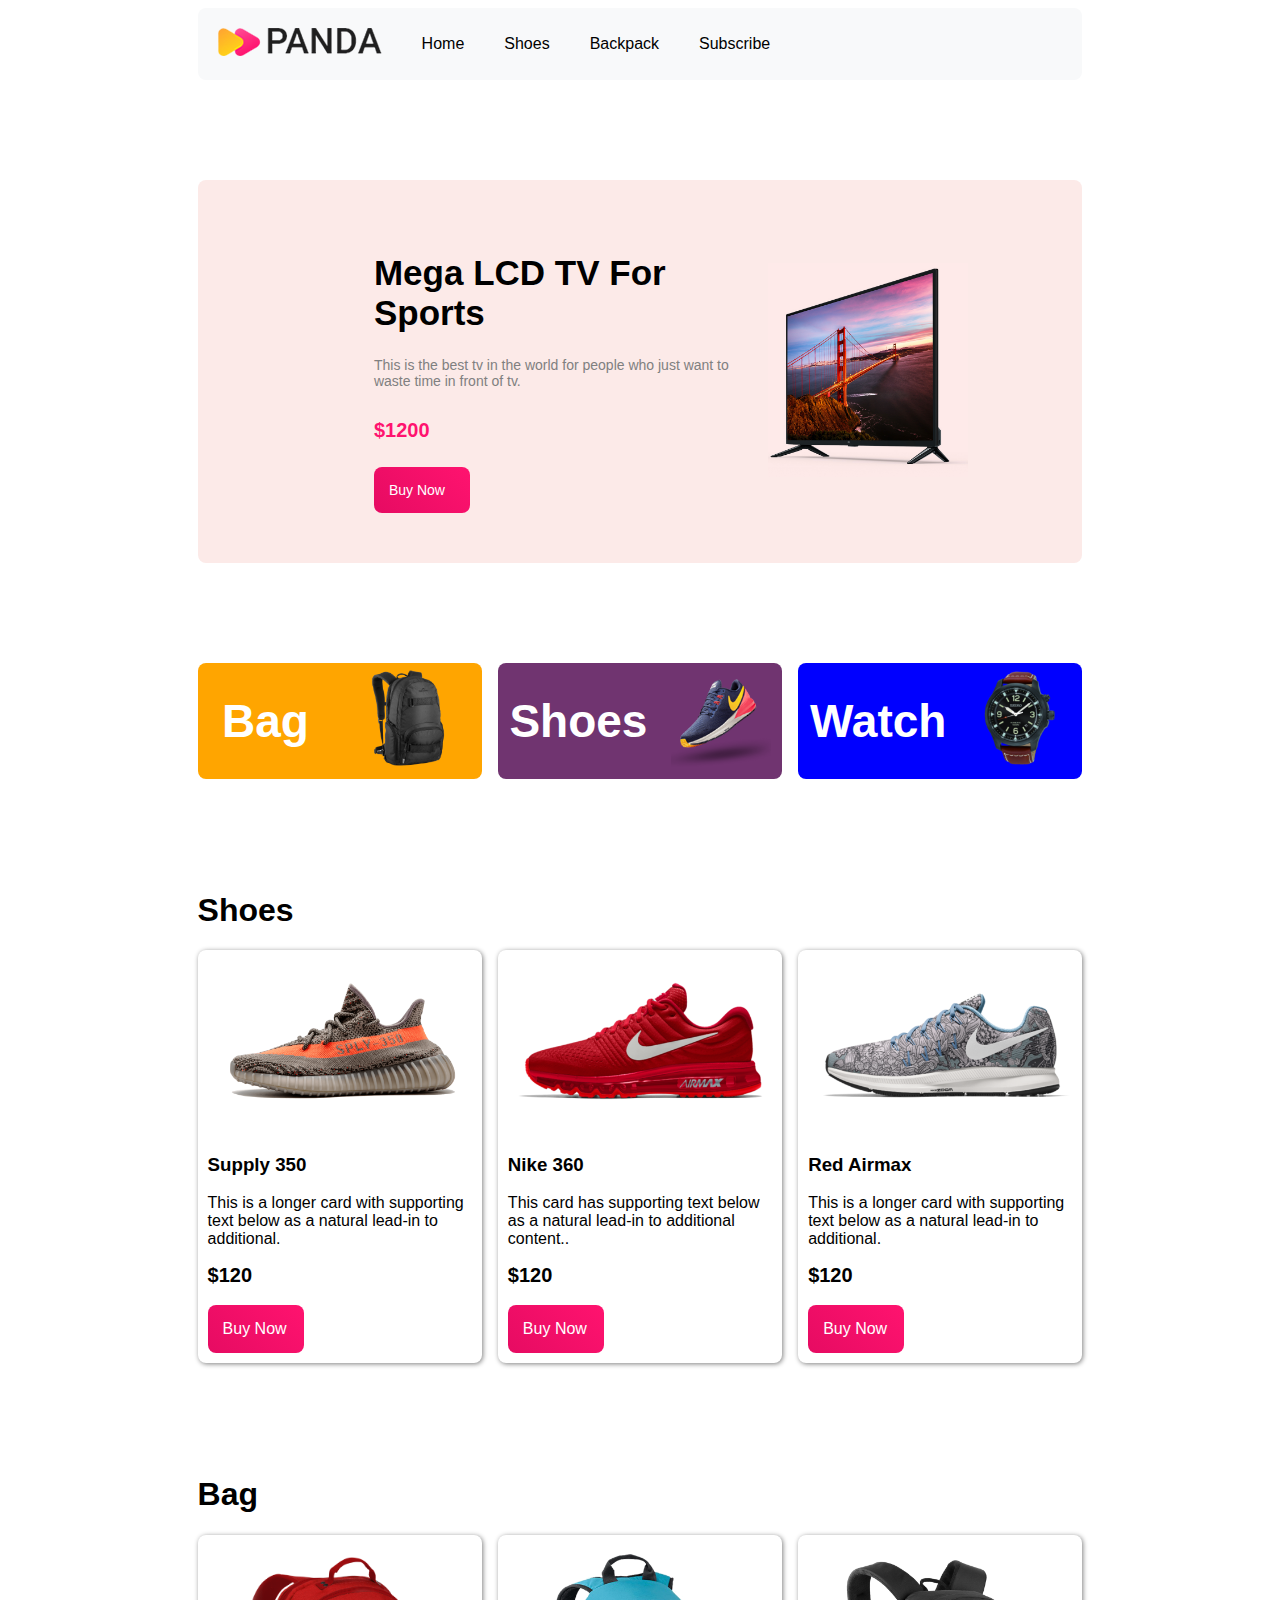
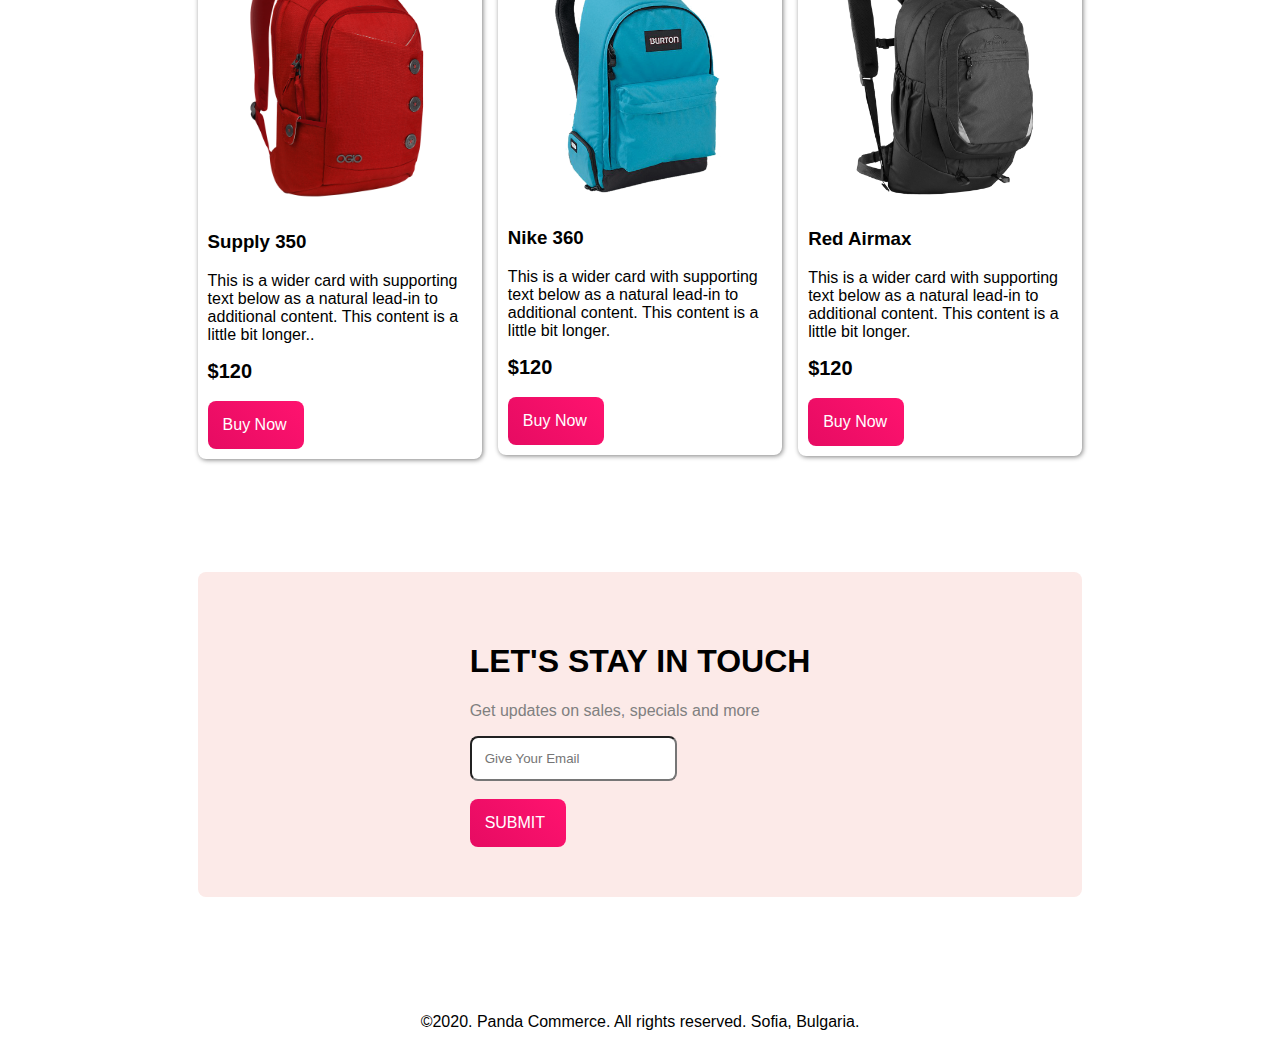
<file: index.html>
<!DOCTYPE html>
<html lang="en">
<head>
    <meta charset="UTF-8">
    <meta http-equiv="X-UA-Compatible" content="IE=edge">
    <meta name="viewport" content="width=device-width, initial-scale=1.0">
    <title>Panda Commerce</title>
    <link rel="stylesheet" href="style.css">
</head>
<body>
    <nav>
          
            <a href="#logo" class="nav-item">
                <img src="images/logo.png" alt="">
            </a>
            <a href="#home" class="nav-item">Home</a>
            <a href="#shoes" class="nav-item">Shoes</a>
            <a href="#backpack" class="nav-item">Backpack</a>
            <a href="#subscribe" class="nav-item">Subscribe</a>
    </nav>




    <header>

        
        <figure>
            <div class="header-content-container slider1">
                <div class="header-text-part">
                    <h1>Mega LCD TV For Sports</h1>
                    <p>This is the best tv in the world for people who just want to waste time in front of tv.</p>
                    <h2><span class="price">1200</span></h2>
                    <a href="#" class="buy-now">Buy Now</a>
                </div>
                <div class="header-img-part">
                    <img src="images/banner-images/tv.png" alt="">
                </div>
            </div>
    
    
    
            <div class="header-content-container slider2">
                <div class="header-text-part">
                    <h1>Mega LCD TV For Sports</h1>
                    <p>This is the best tv in the world for people who just want to waste time in front of tv.</p>
                    <h2><span class="price">1200</span></h2>
                    <a href="#" class="buy-now">Buy Now</a>
                </div>
                <div class="header-img-part">
                    <img src="images/banner-images/headphone.png" alt="">
                </div>
            </div>
    
    
            
            <div class="header-content-container slider3">
                <div class="header-text-part">
                    <h1>Mega LCD TV For Sports</h1>
                    <p>This is the best tv in the world for people who just want to waste time in front of tv.</p>
                    <h2><span class="price">1200</span></h2>
                    <a href="#" class="buy-now">Buy Now</a>
                </div>
                <div class="header-img-part">
                    <img src="images/banner-images/xbox.png" alt="">
                </div>
            </div>
    
        </figure>
   
        

    </header>

    





    <main>

        <!-- department -->
        
                <div class="department-category column-org">
                    <div class="department-container watch-cat card-con-style">
                        <div class="department-product-name">
                            <h1>Bag</h1>
                        </div>
                        <div class="department-product-image">
                            <img src="images/categories/bag.png" alt="">
                        </div>
                    </div>
        
                    <div class="department-container bag-cat card-con-style">
                        <div class="department-product-name">
                            <h1>Shoes</h1>
                        </div>
                        <div class="department-product-image">
                            <img src="images/categories/shoes.png" alt="">
                        </div>
                    </div>
        
                    <div class="department-container shoes-cat card-con-style">
                        <div class="department-product-name">
                            <h1>Watch</h1>
                        </div>
                        <div class="department-product-image">
                            <img src="images/categories/watch.png" alt="">
                        </div>
                    </div>
                </div>
        
        <!-- shoes category -->
                <div class="shoes-container div-margin-top">
                    <h1>Shoes</h1>
        
                    <div class="column-org">
                        <div class="shoes-card-container">
                            <div class="content-card">
                                <div class="content-card-thumb">
                                    <img src="images/shoes/shoe-1.png" alt="">
                                </div>
                                <div class="content-card-description">
                                    <h3>Supply 350</h3>
                                    <p>This is a longer card with supporting text below as a natural lead-in to additional.</p>
                                    <p><span class="price">120</span></p>
                                    <a href="" class="buy-now">Buy Now</a>
                                </div>
                            </div>
                        </div>
        
        
                        <div class="shoes-card-container">
                            <div class="content-card">
                                <div class="content-card-thumb">
                                    <img src="images/shoes/shoe-3.png" alt="">
                                </div>
                                <div class="content-card-description">
                                    <h3>Nike 360</h3>
                                    <p>This card has supporting text below as a natural lead-in to additional content..</p>
                                    <p><span class="price">120</span></p>
                                    <a href="" class="buy-now">Buy Now</a>
                                </div>
                            </div>
                        </div>
        
        
        
                        <div class="shoes-card-container">
                            <div class="content-card">
                                <div class="content-card-thumb">
                                    <img src="images/shoes/shoe-2.png" alt="">
                                </div>
                                <div class="content-card-description">
                                    <h3>Red Airmax</h3>
                                    <p>This is a longer card with supporting text below as a natural lead-in to additional.</p>
                                    <p><span class="price">120</span></p>
                                    <a href="" class="buy-now">Buy Now</a>
                                </div>
                            </div>
                        </div>
                    </div>
                </div>
        
        
        
        
        
        
        
        
        <!-- bag category -->
                    <div class="bag-container div-margin-top">
                        <h1>Bag</h1>
            
                        <div class="column-org">
                            <div class="bag-card-container">
                                <div class="content-card">
                                    <div class="content-card-thumb">
                                        <img src="images/bags/bag-1.png" alt="">
                                    </div>
                                    <div class="content-card-description">
                                        <h3>Supply 350</h3>
                                        <p>This is a wider card with supporting text below as a natural lead-in to additional content. This content is a little bit longer..</p>
                                        <p><span class="price">120</span></p>
                                        <a href="" class="buy-now">Buy Now</a>
                                    </div>
                                </div>
                            </div>
            
            
                            <div class="bag-card-container">
                                <div class="content-card">
                                    <div class="content-card-thumb">
                                        <img src="images/bags/bag-2.png" alt="">
                                    </div>
                                    <div class="content-card-description">
                                        <h3>Nike 360</h3>
                                        <p>This is a wider card with supporting text below as a natural lead-in to additional content. This content is a little bit longer.</p>
                                        <p><span class="price">120</span></p>
                                        <a href="" class="buy-now">Buy Now</a>
                                    </div>
                                </div>
                            </div>
            
            
            
                            <div class="bag-card-container">
                                <div class="content-card">
                                    <div class="content-card-thumb">
                                        <img src="images/bags/bag-3.png" alt="">
                                    </div>
                                    <div class="content-card-description">
                                        <h3>Red Airmax</h3>
                                        <p>This is a wider card with supporting text below as a natural lead-in to additional content. This content is a little bit longer.</p>
                                        <p><span class="price">120</span></p>
                                        <a href="" class="buy-now">Buy Now</a>
                                    </div>
                                </div>
                            </div>
                        </div>
                    </div>
        
        <!-- subscribe part -->
                    <div class="subscribe-sec div-margin-top"> 
                        <div class="subscribe-form">
                            <h1>LET'S STAY IN TOUCH</h1>
                        <p style="color:grey">Get updates on sales, specials and more</p>
                        <p><input type="email" name="" id="" placeholder="Give Your Email"></p>
                        <a href="" class="buy-now">SUBMIT</a>
                        </div>
        
                    </div>
        
        
            </main>
        
        
        <footer><p>©2020. Panda Commerce. All rights reserved. Sofia, Bulgaria.</p></footer>





</body>
</html>
</file>
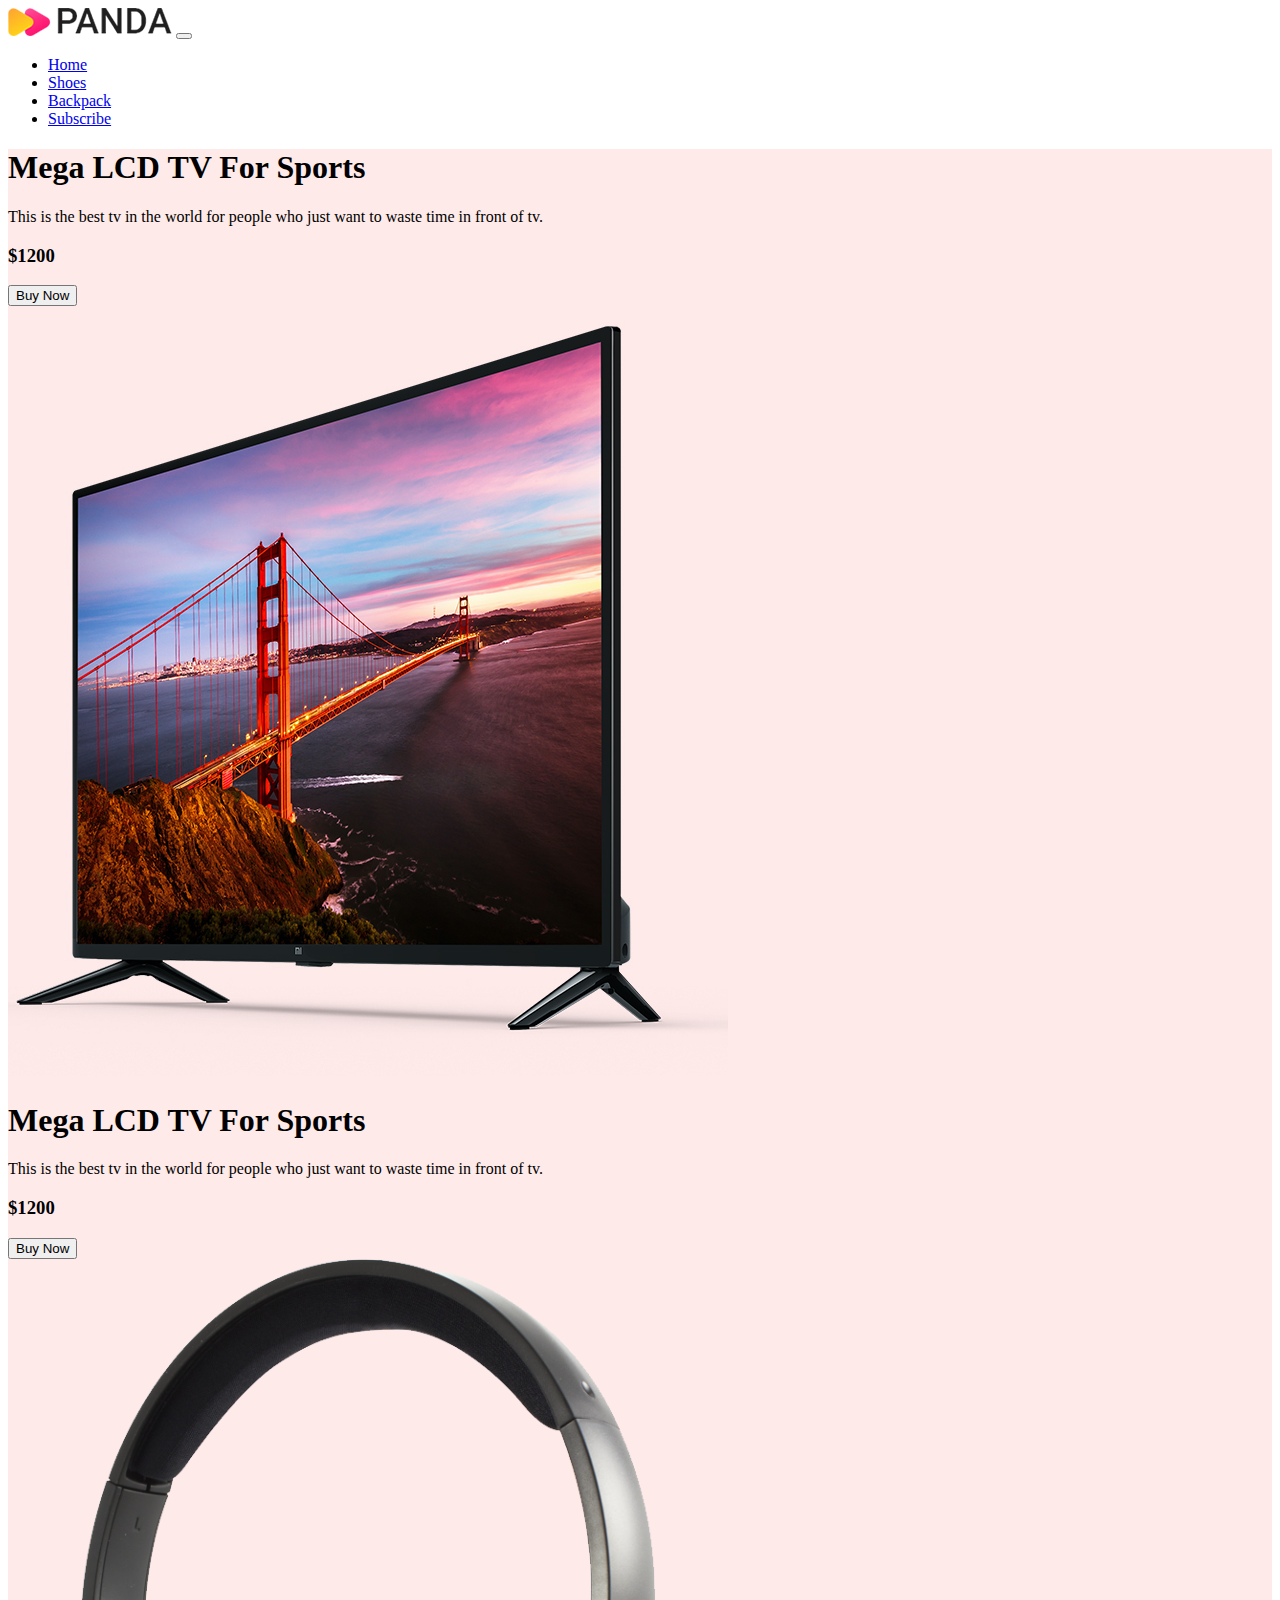
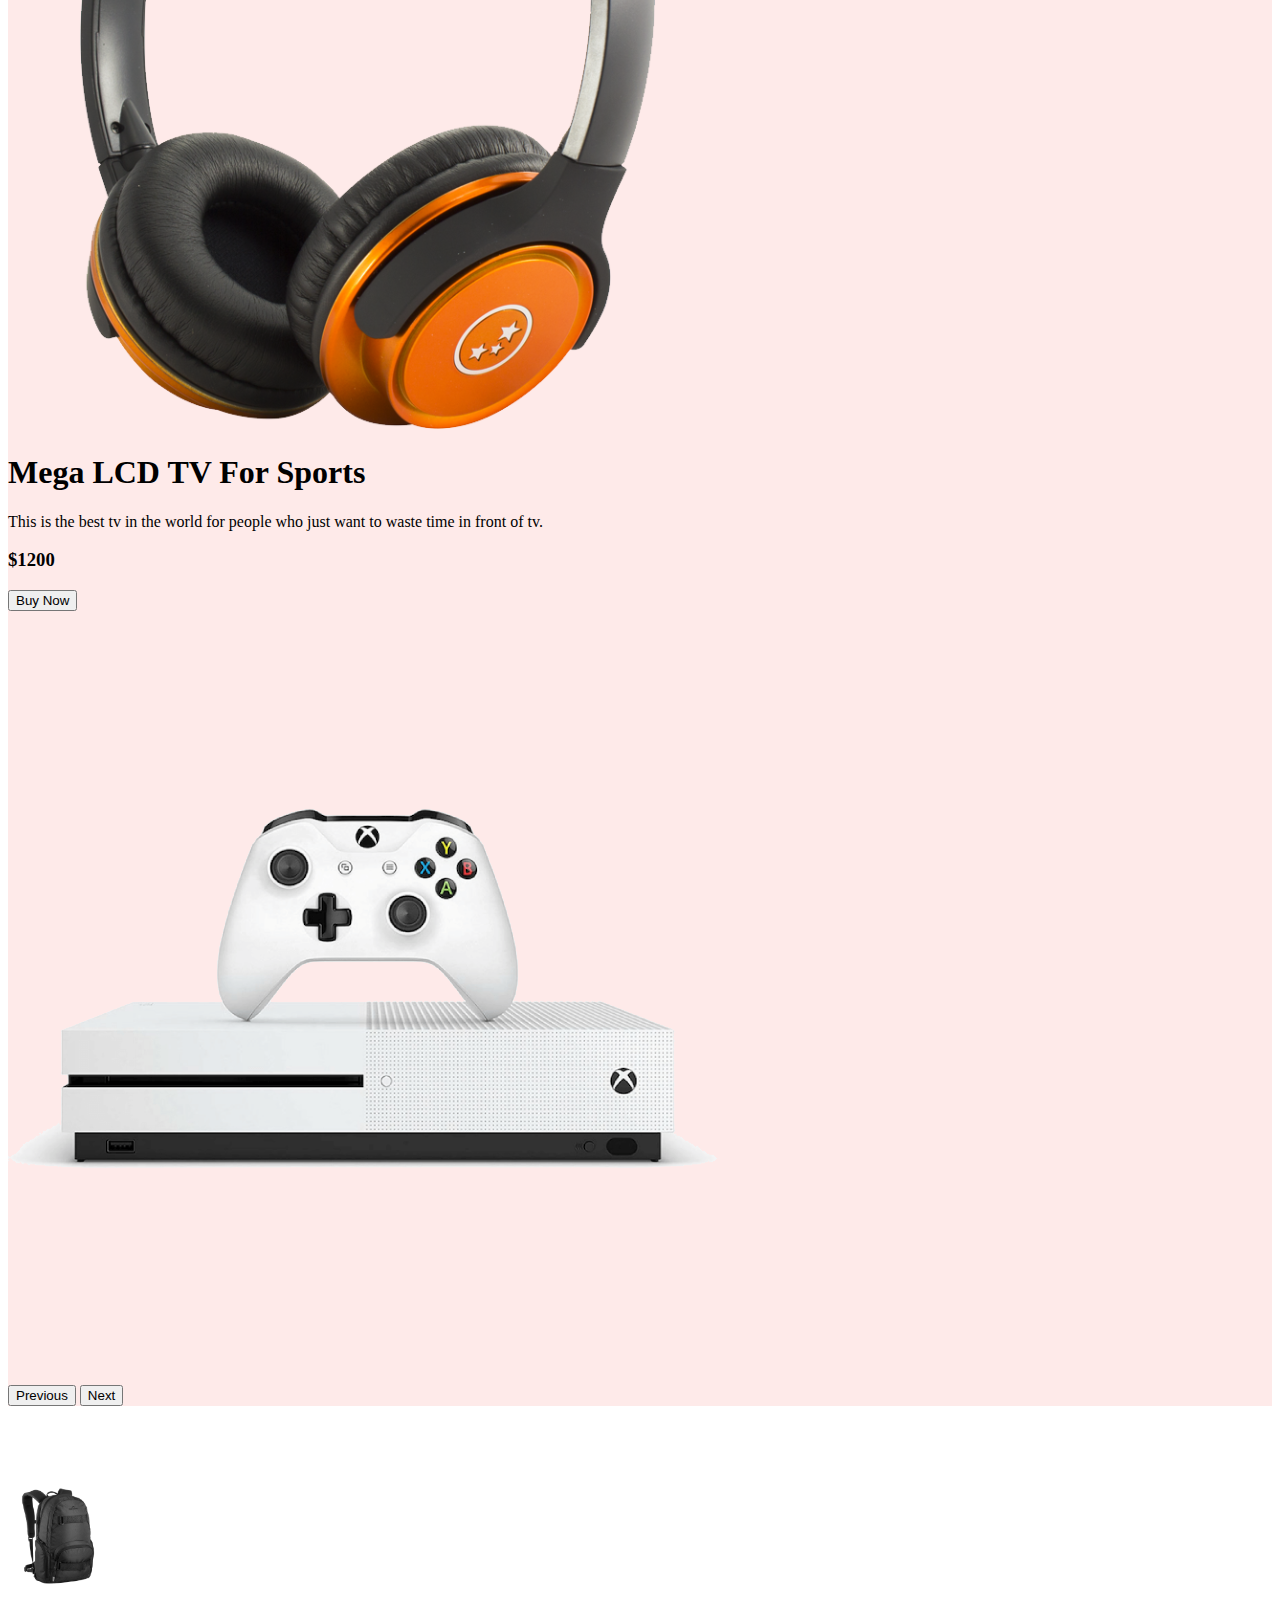
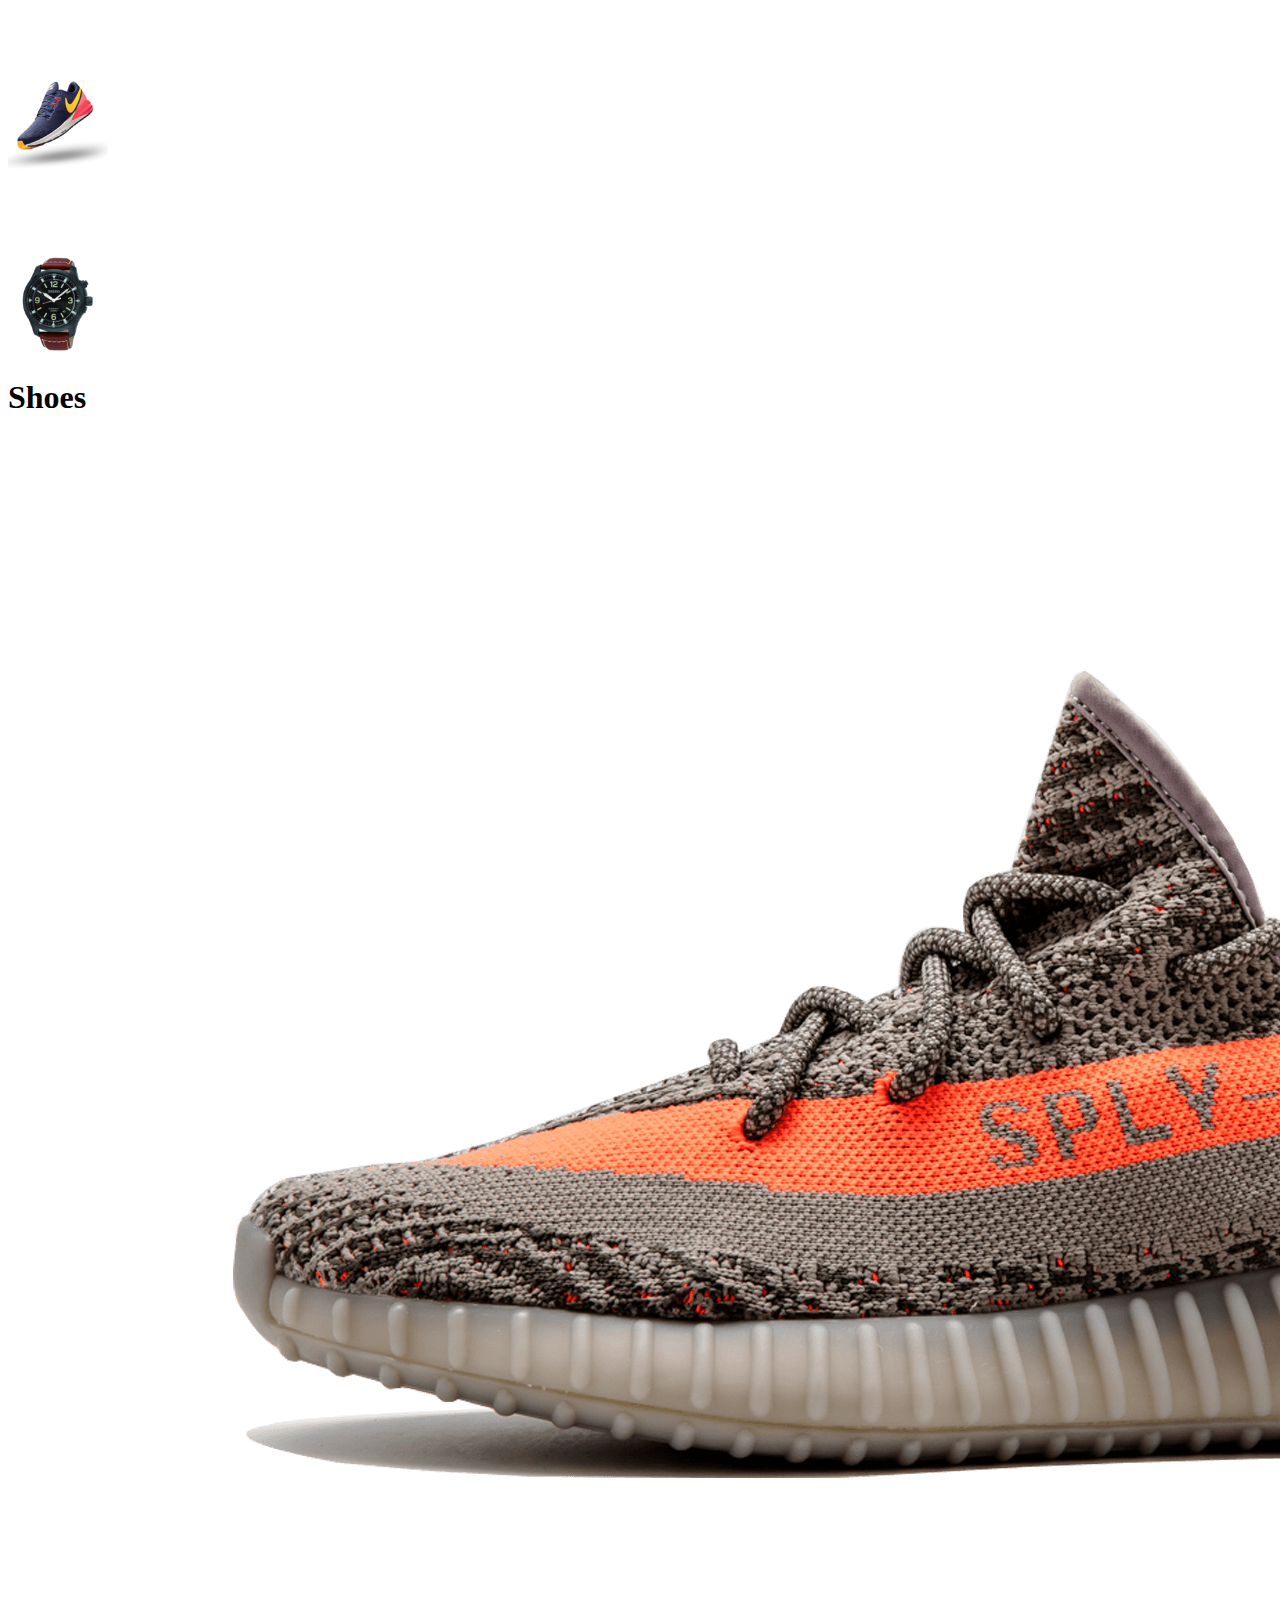
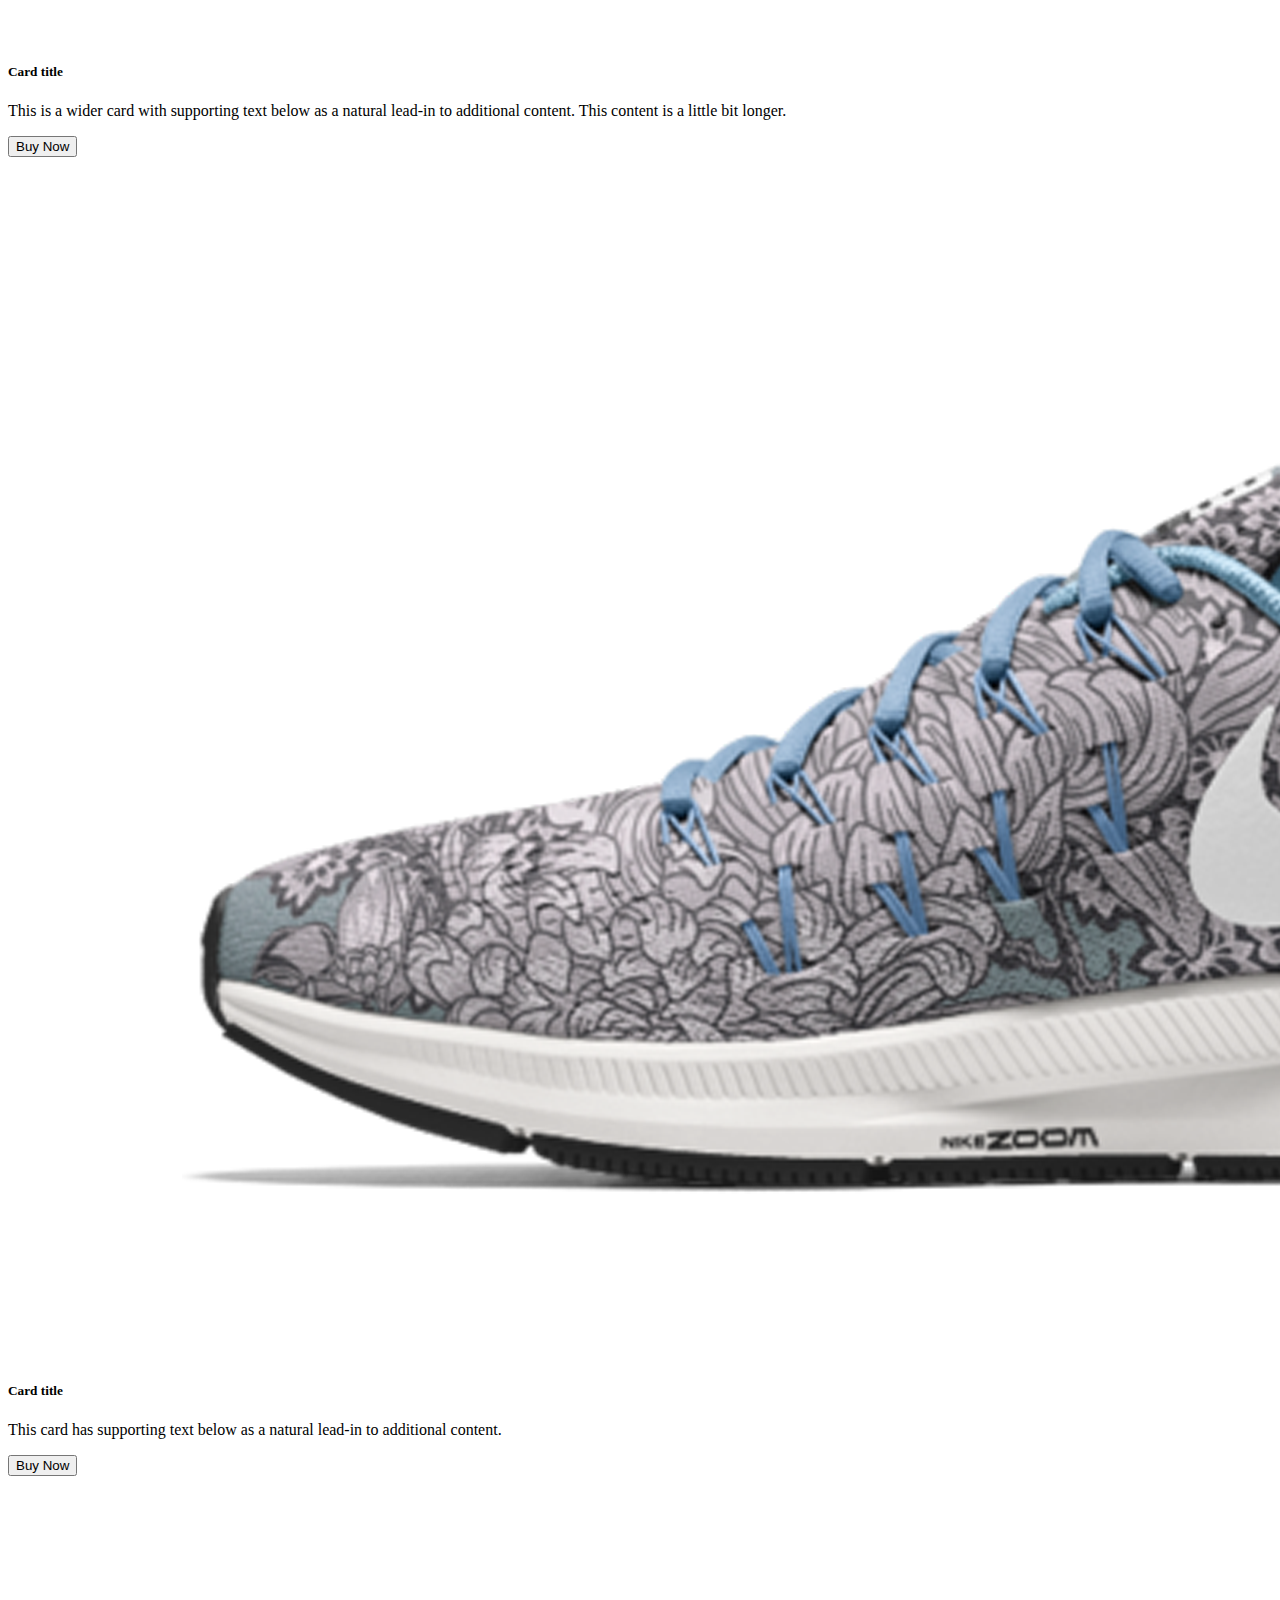
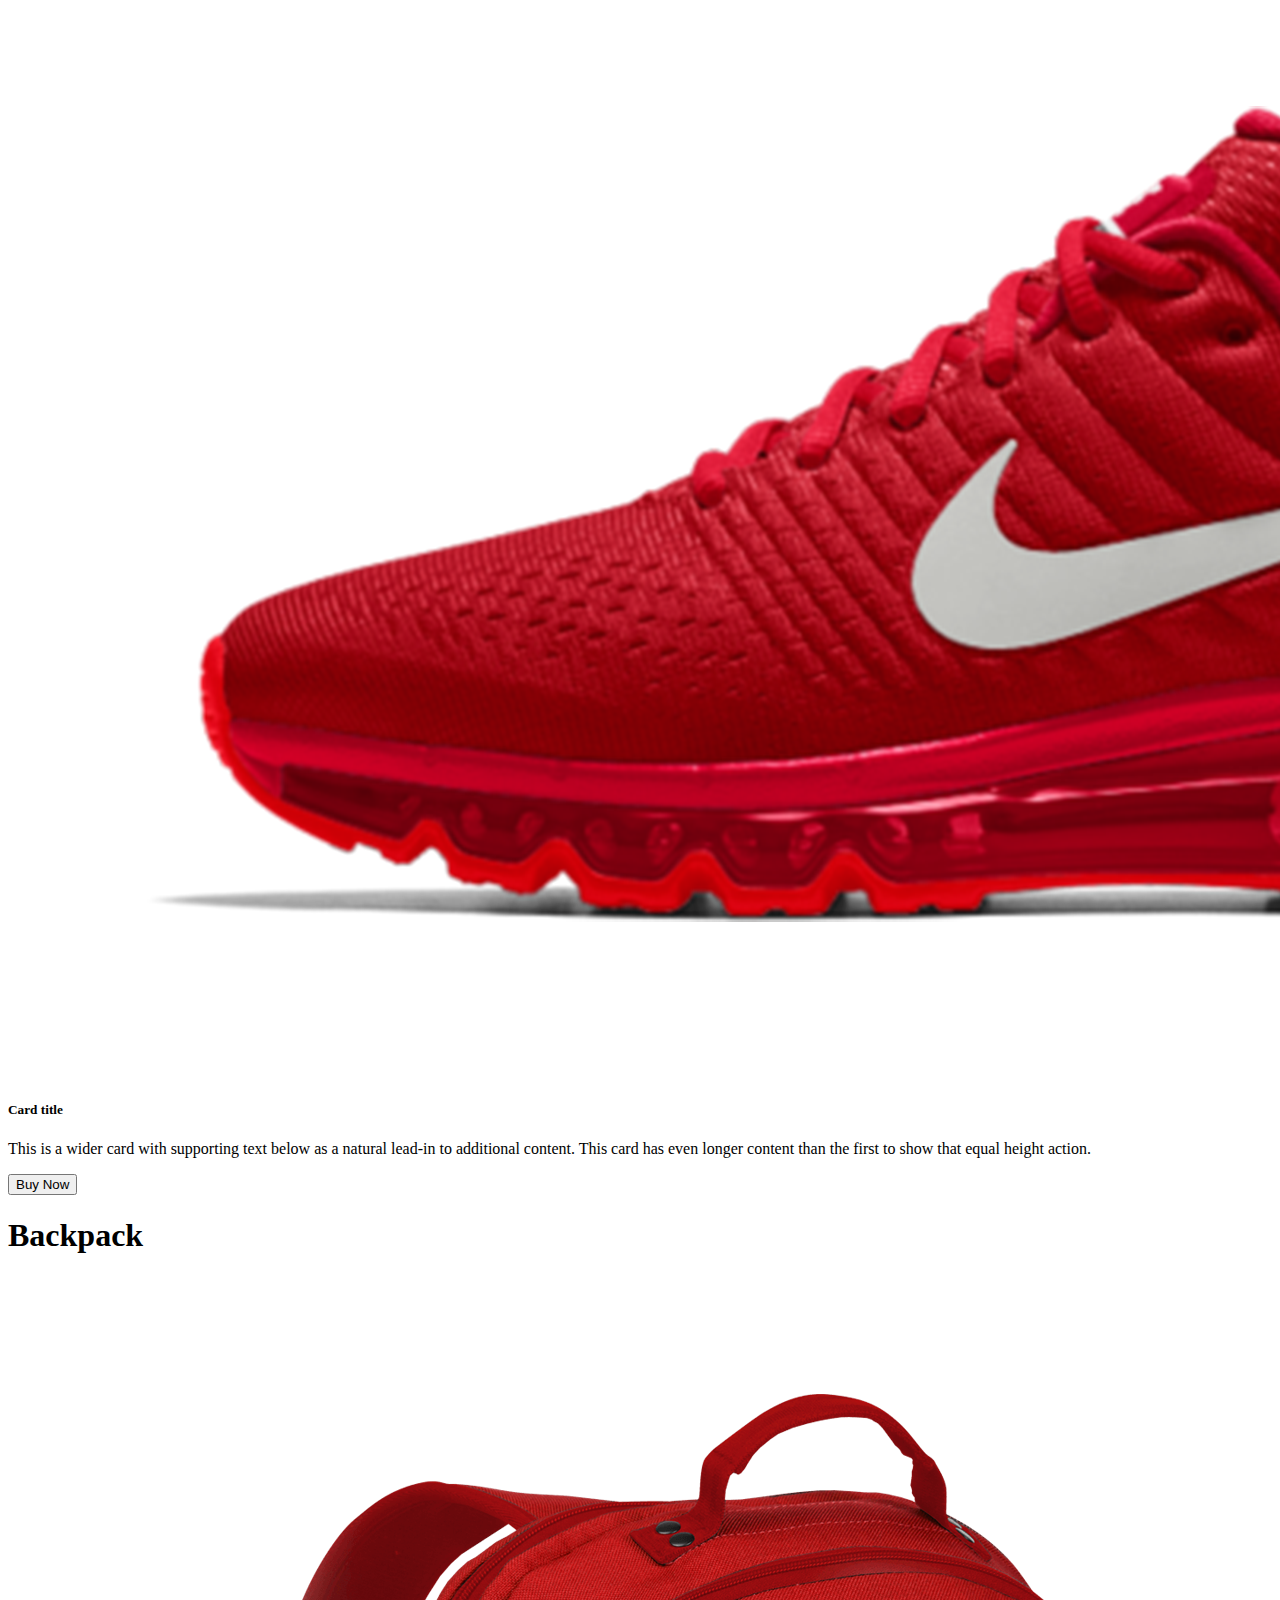
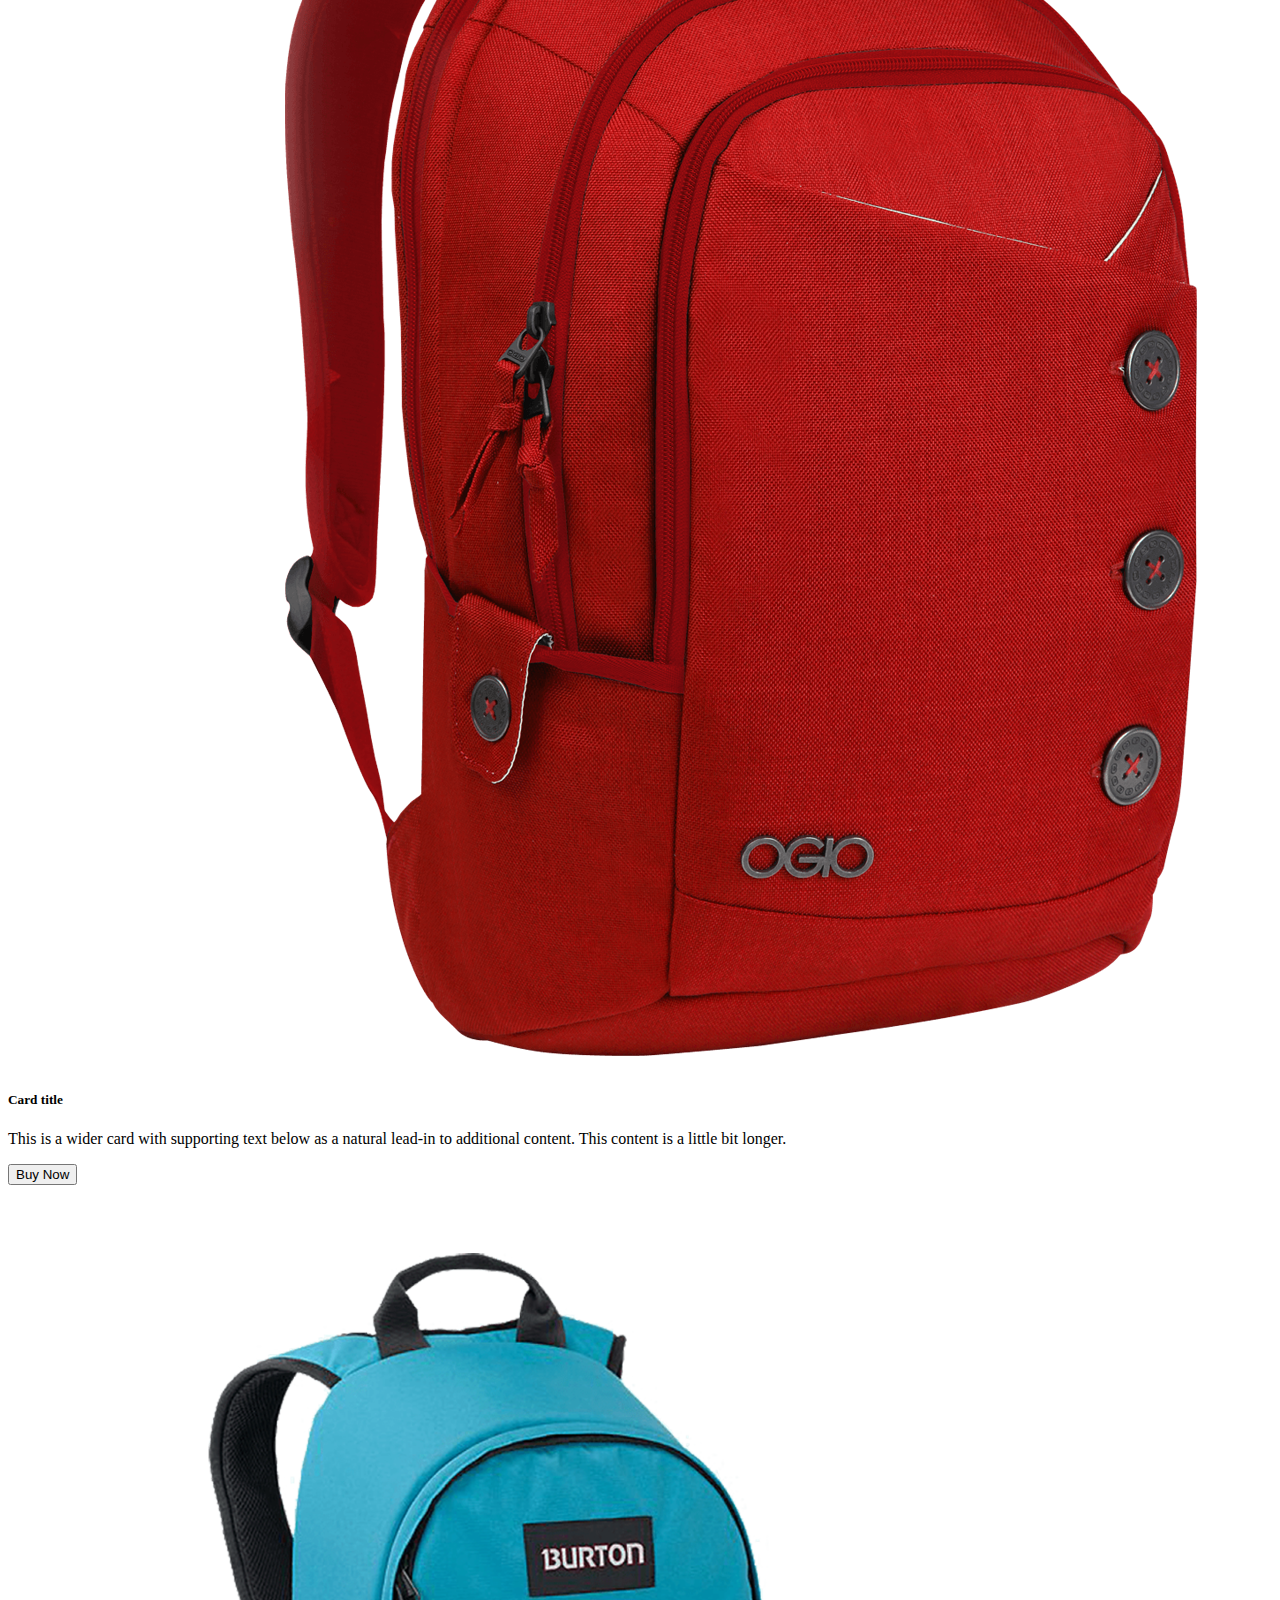
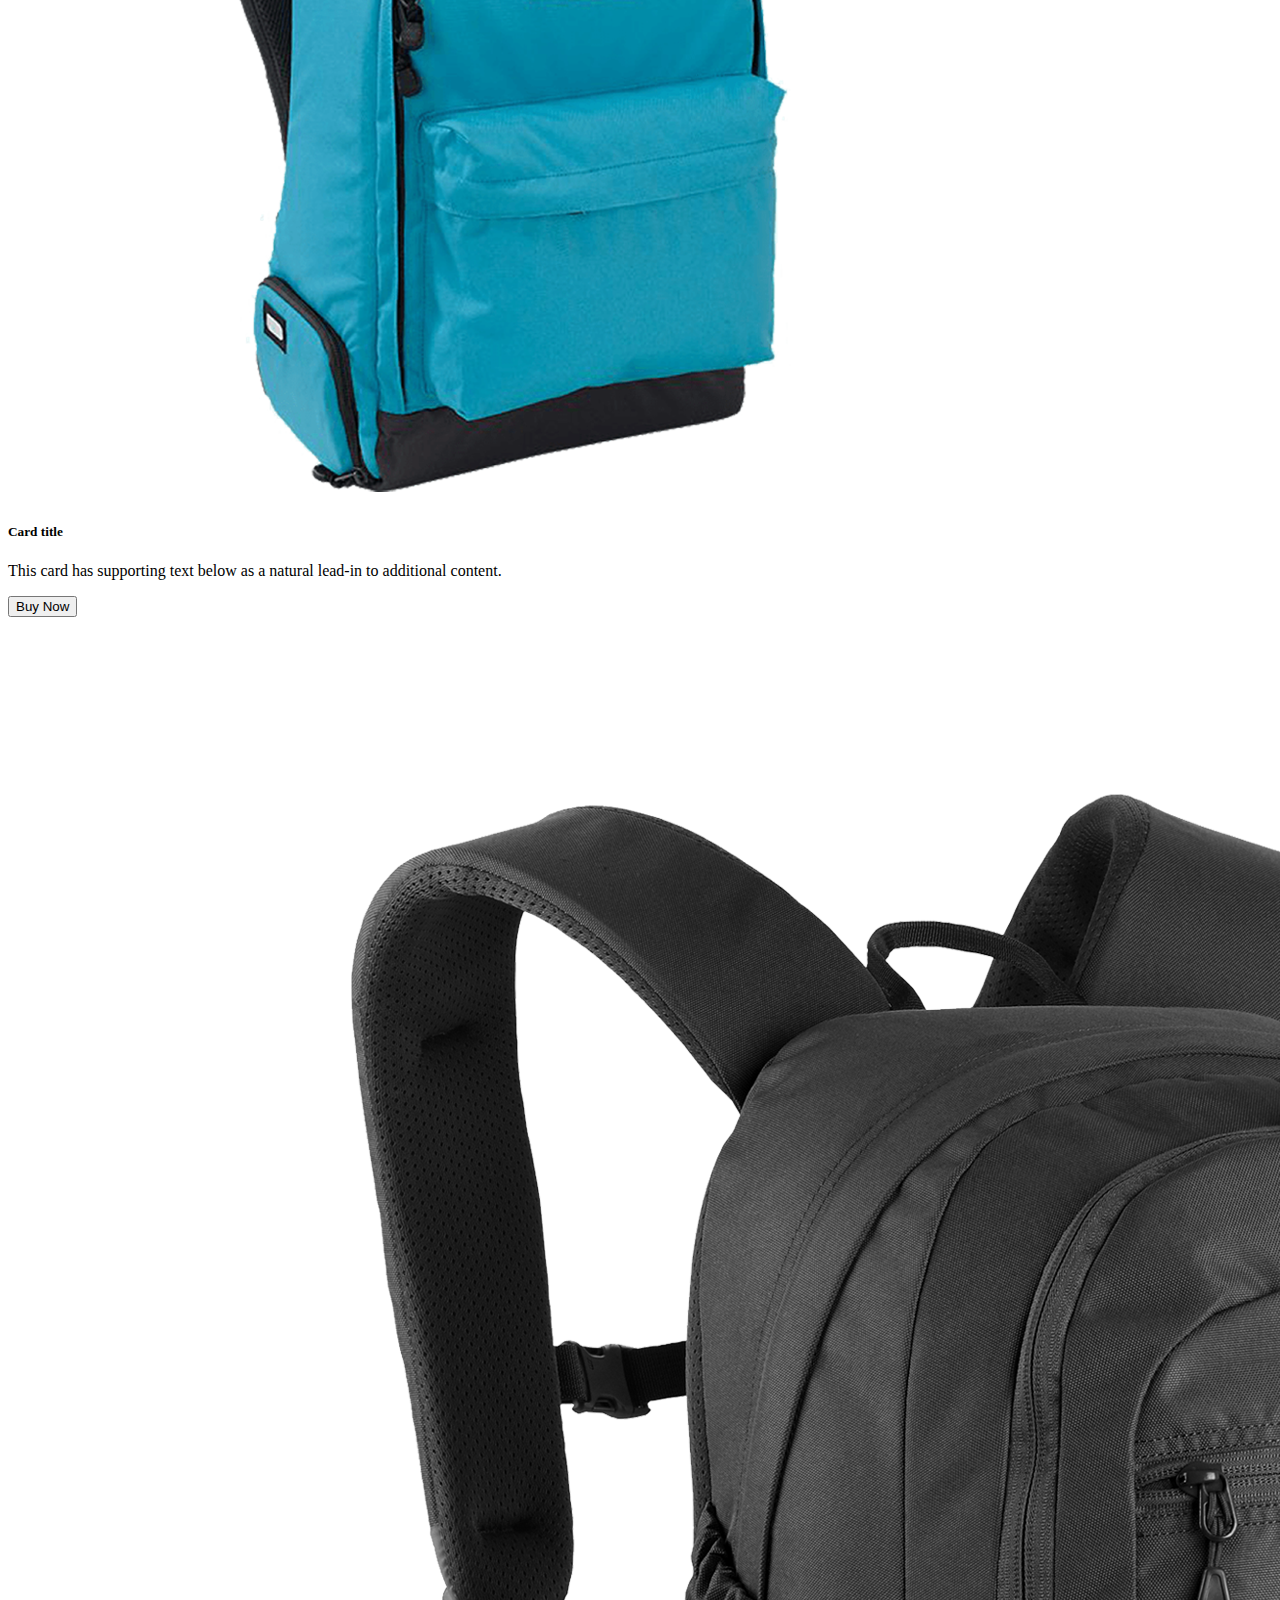
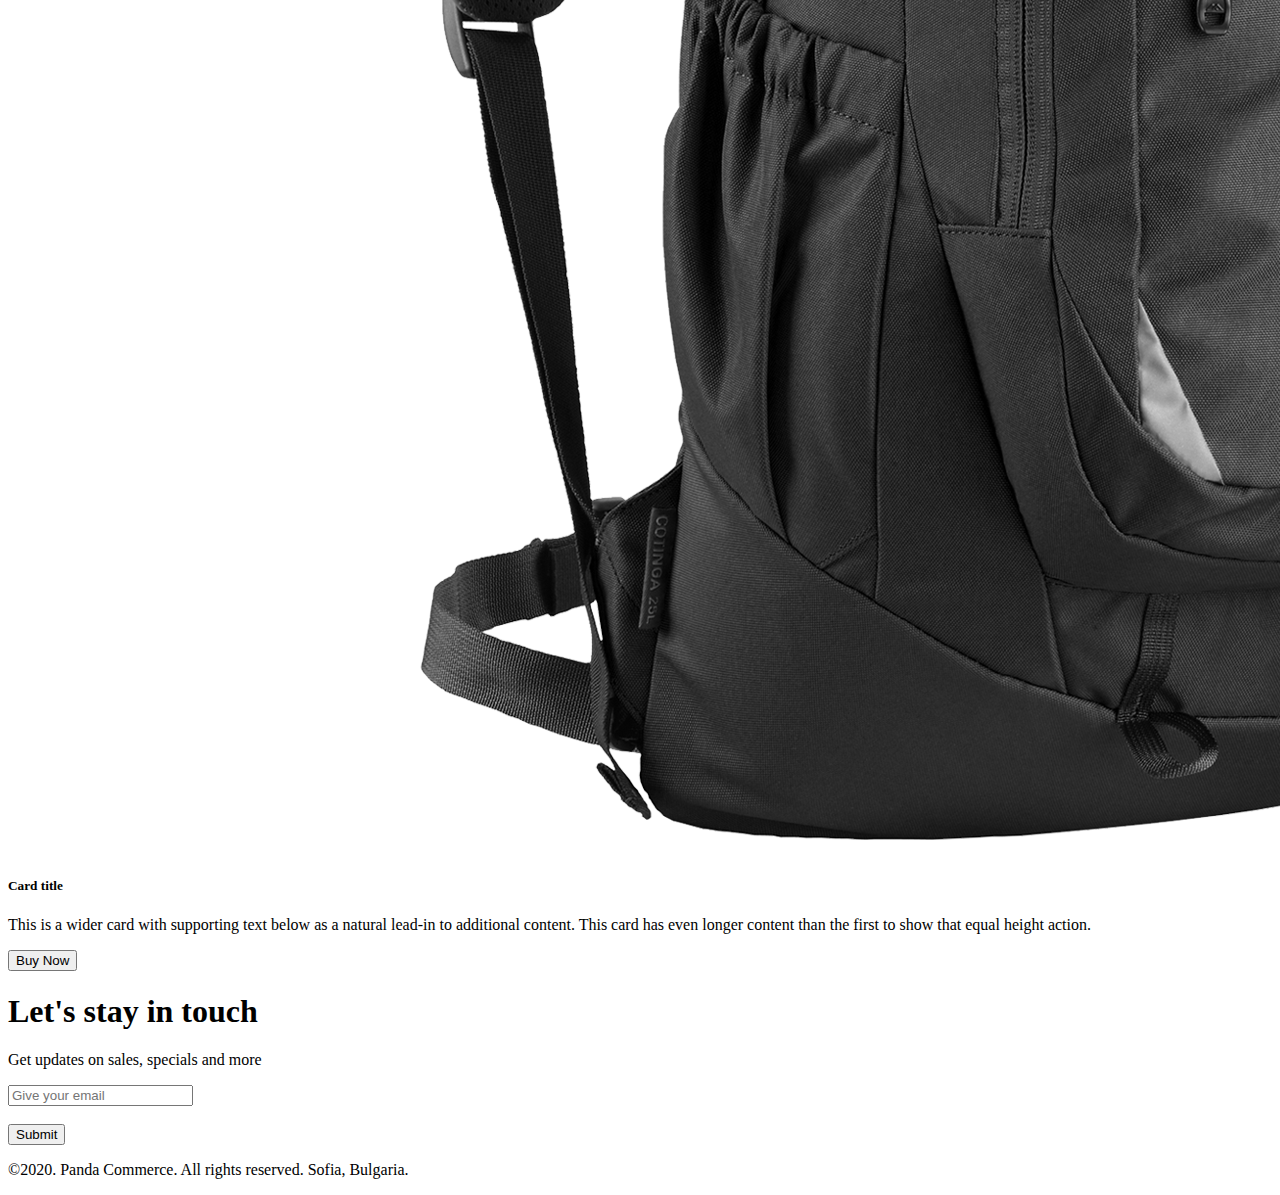
<file: With Bootstrap/index.html>
<!DOCTYPE html>
<html lang="en">
<head>
    <meta charset="UTF-8">
    <meta http-equiv="X-UA-Compatible" content="IE=edge">
    <meta name="viewport" content="width=device-width, initial-scale=1.0">
    <link href="https://cdn.jsdelivr.net/npm/bootstrap@5.1.1/dist/css/bootstrap.min.css" rel="stylesheet" integrity="sha384-F3w7mX95PdgyTmZZMECAngseQB83DfGTowi0iMjiWaeVhAn4FJkqJByhZMI3AhiU" crossorigin="anonymous">
    <link rel="stylesheet" href="style.css">
    <title>Document</title>
</head>
<body>

        <nav class="navbar navbar-expand-lg navbar-light bg-light container rounded">
            <div class="container-fluid">
              <a class="navbar-brand" href="#"><img src="../images/logo.png" alt=""></a>
              <button class="navbar-toggler" type="button" data-bs-toggle="collapse" data-bs-target="#navbarNav" aria-controls="navbarNav" aria-expanded="false" aria-label="Toggle navigation">
                <span class="navbar-toggler-icon"></span>
              </button>
              <div class="collapse navbar-collapse" id="navbarNav">
                <ul class="navbar-nav">
                  <li class="nav-item">
                    <a class="nav-link active" aria-current="page" href="#">Home</a>
                  </li>
                  <li class="nav-item">
                    <a class="nav-link" href="#">Shoes</a>
                  </li>
                  <li class="nav-item">
                    <a class="nav-link" href="#">Backpack</a>
                  </li>
                  <li class="nav-item">
                    <a class="nav-link" href="#">Subscribe</a>
                  </li>
                </ul>
              </div>
            </div>
          </nav>
  

    <header>
        <div id="carouselExampleControls" class="carousel slide container mt-5 bg-color-custom" data-bs-ride="carousel">
            <div class="carousel-inner">
              <div class="carousel-item active">
                <div class="row d-flex align-items-center p-5">
                    <div class="col-md-7">
                        <h1>Mega LCD TV For Sports
                        </h1>
                        <p>This is the best tv in the world for people who just want to waste time in front of tv.</p>
                        <h3>$1200</h3>
                        <button class="btn btn-warning">Buy Now</button>
                    </div>
                    <div class="col-md-5">
                        <img src="../images/banner-images/tv.png" class="d-block w-100" alt="...">
                    </div>
                </div>
              </div>
              <div class="carousel-item">
                  <div class="row d-flex align-items-center p-5">
                      <div class="col-md-7">
                        <h1>Mega LCD TV For Sports
                        </h1>
                        <p>This is the best tv in the world for people who just want to waste time in front of tv.</p>
                        <h3>$1200</h3>
                        <button class="btn btn-warning">Buy Now</button>
                      </div>
                      <div class="col-md-5">
                        <img src="../images/banner-images/headphone.png" class="d-block w-100" alt="...">
                      </div>
                  </div>
                
              </div>
              <div class="carousel-item">
                <div class="row d-flex align-items-center p-5">
                    <div class="col-md-7">
                        <h1>Mega LCD TV For Sports
                        </h1>
                        <p>This is the best tv in the world for people who just want to waste time in front of tv.</p>
                        <h3>$1200</h3>
                        <button class="btn btn-warning">Buy Now</button>
                    </div>
                    <div class="col-md-5">
                        <img src="../images/banner-images/xbox.png" class="d-block w-100" alt="...">
                    </div>
                </div>
              </div>
            </div>
            <button class="carousel-control-prev" type="button" data-bs-target="#carouselExampleControls" data-bs-slide="prev">
              <span class="carousel-control-prev-icon" aria-hidden="true"></span>
              <span class="visually-hidden">Previous</span>
            </button>
            <button class="carousel-control-next" type="button" data-bs-target="#carouselExampleControls" data-bs-slide="next">
              <span class="carousel-control-next-icon" aria-hidden="true"></span>
              <span class="visually-hidden">Next</span>
            </button>
          </div>
    </header>

    <section class="department mt-5">
        <div class="container px-4 custom-img-size">
            <div class="row g-5">
              <div class="col">
               <div class="p-3 border bg-primary rounded">
                   <div class="row">
                       <div class="col-md-7 custom-text">
                        <h1>Bags</h1>
                       </div>
                       <div class="col-md-5 custom-img-size">
                           <img src="../images/categories/bag.png" alt="">
                       </div>
                   </div>
               </div>
              </div>
              <div class="col">
                <div class="p-3 border bg-success rounded">
                    <div class="row">
                        <div class="col-md-7 custom-text">
                            <h1>Shoes</h1>
                        </div>
                        <div class="col-md-5">
                            <img src="../images/categories/shoes.png" alt="">
                        </div>
                    </div>
                </div>
              </div>
              <div class="col">
                <div class="p-3 border bg-warning rounded">
                    <div class="row">
                        <div class="col-md-7 custom-text">
                            <h1>Watch</h1>
                        </div>
                        <div class="col-md-5">
                            <img src="../images/categories/watch.png" alt="">
                        </div>
                    </div>
                </div>
              </div>
            </div>
          </div>
    </section>

    <section class="shoes container mt-5">
        <h1>Shoes</h1>
        <div class="row row-cols-1 row-cols-md-3 g-4">
            <div class="col">
              <div class="card h-100">
                <img src="../images/shoes/shoe-1.png" class="card-img-top" alt="...">
                <div class="card-body">
                  <h5 class="card-title">Card title</h5>
                  <p class="card-text">This is a wider card with supporting text below as a natural lead-in to additional content. This content is a little bit longer.</p>
                </div>
                <div class="card-footer custom-footer">
                    <button type="button" class="btn btn-warning">Buy Now</button>
                </div>
              </div>
            </div>
            <div class="col">
              <div class="card h-100">
                <img src="../images/shoes/shoe-2.png" class="card-img-top" alt="...">
                <div class="card-body">
                  <h5 class="card-title">Card title</h5>
                  <p class="card-text">This card has supporting text below as a natural lead-in to additional content.</p>
                </div>
                <div class="card-footer custom-footer">
                    <button type="button" class="btn btn-warning">Buy Now</button>
                </div>
              </div>
            </div>
            <div class="col">
              <div class="card h-100">
                <img src="../images/shoes/shoe-3.png" class="card-img-top" alt="...">
                <div class="card-body">
                  <h5 class="card-title">Card title</h5>
                  <p class="card-text">This is a wider card with supporting text below as a natural lead-in to additional content. This card has even longer content than the first to show that equal height action.</p>
                </div>
                <div class="card-footer custom-footer">
                    <button type="button" class="btn btn-warning">Buy Now</button>
                </div>
              </div>
            </div>
          </div>
    </section>

    <section class="backpack container mt-5">
        <h1>Backpack</h1>
        <div class="row row-cols-1 row-cols-md-3 g-4">
            <div class="col">
              <div class="card h-100">
                <img src="../images/bags/bag-1.png" class="card-img-top" alt="...">
                <div class="card-body">
                  <h5 class="card-title">Card title</h5>
                  <p class="card-text">This is a wider card with supporting text below as a natural lead-in to additional content. This content is a little bit longer.</p>
                </div>
                <div class="card-footer custom-footer">
                    <button type="button" class="btn btn-warning">Buy Now</button>
                </div>
              </div>
            </div>
            <div class="col">
              <div class="card h-100">
                <img src="../images/bags/bag-2.png" class="card-img-top" alt="...">
                <div class="card-body">
                  <h5 class="card-title">Card title</h5>
                  <p class="card-text">This card has supporting text below as a natural lead-in to additional content.</p>
                </div>
                <div class="card-footer custom-footer">
                    <button type="button" class="btn btn-warning">Buy Now</button>
                </div>
              </div>
            </div>
            <div class="col">
              <div class="card h-100">
                <img src="../images/bags/bag-3.png" class="card-img-top" alt="...">
                <div class="card-body">
                  <h5 class="card-title">Card title</h5>
                  <p class="card-text">This is a wider card with supporting text below as a natural lead-in to additional content. This card has even longer content than the first to show that equal height action.</p>
                </div>
                <div class="card-footer custom-footer">
                    <button type="button" class="btn btn-warning">Buy Now</button>
                </div>
              </div>
            </div>
          </div>
    </section>

    <section class="subscribe d-flex justify-content-center mt-5 bg-info container rounded">
       <div class="content">
        <h1>Let's stay in touch</h1>
        <p>Get updates on sales, specials and more</p>
        <input type="email" name="" id="" placeholder="Give your email">
        <br>
        <br>
        <button class="btn btn-warning">Submit</button>
       </div>
    </section>

    <footer class="container d-flex justify-content-center mt-5">
        <p>©2020. Panda Commerce. All rights reserved. Sofia, Bulgaria.</p>
    </footer>

<script src="https://cdn.jsdelivr.net/npm/@popperjs/core@2.9.3/dist/umd/popper.min.js" integrity="sha384-W8fXfP3gkOKtndU4JGtKDvXbO53Wy8SZCQHczT5FMiiqmQfUpWbYdTil/SxwZgAN" crossorigin="anonymous"></script>
<script src="https://cdn.jsdelivr.net/npm/bootstrap@5.1.1/dist/js/bootstrap.min.js" integrity="sha384-skAcpIdS7UcVUC05LJ9Dxay8AXcDYfBJqt1CJ85S/CFujBsIzCIv+l9liuYLaMQ/" crossorigin="anonymous"></script>
</body>
</html>
</file>
<file: style.css>
body{
    font-family: Arial, Helvetica, sans-serif;
    /* width: 70%;
    margin: 0 auto; */
}
:root{
    --m-color : #FF136F;
}
nav{
    display: flex;
    border-radius: 8px;
    background-color: #F8F9FA;
    margin: 0 auto;
    width: 70%;
    flex-wrap: wrap;
    align-items: center;
}
nav a{
    text-decoration: none;
    padding: 10px;
    margin: 10px;
    color: black;
}




/* header */

.header-content-container{
    display: flex;
    justify-content: space-between;
    padding: 50px;
    align-items: center;
    position: relative;
}
figure{
    position: relative;
    margin: 0;
    left: -31%;
    display: flex;
    width: 507%;
    animation: 10s slidy infinite; 
    justify-content: space-around;
}



.header-img-part img{
    width: 300px;
}
header{
    max-width: 70%;
    margin: 100px auto;
    background-color: #FCEAE8;
    border-radius: 8px;
    overflow: hidden;
    position: relative;
}
.header-content-container p{
    color: grey;
}
.header-content-container h2 {
    color: var(--m-color);
    font-size: 2em;
}
.header-content-container h1{
    font-size: 2.5em;
    color: black;
}



a.buy-now{
    background-image: linear-gradient(45deg, #e60b62, var(--m-color));
    text-decoration: none;
    color: white;
    padding:15px;
    border-radius: 8px;
    margin-top: 18px;
    width: 66px;
    display: block;
}
@keyframes slidy {
    0% { 
    left: -31%; 
    }
    20%{
        left: -31%; 
    }
    40%{
        left: -205%;
    }
    60%{
        left: -205%;
    }
    80%{
        left: -373%;
    }

    95%{
        left: -373%;
        
    }
}


/* end */












main{
    margin: 0 auto;
    width: 70%;
}


.column-org{
    display: grid;
    grid-template-columns: repeat(3, 1fr);
    grid-gap: 1em;
    justify-content: center;
}
.department-container{
    display: flex;
    align-items: center;
    color: white;
    justify-content: space-around;
    font-size: 23px;
}
.card-con-style{
    /* width: 400px; */
    border-radius: 8px;
    /* margin-left: 20px; */
}
.department-container img{
    width: 100px;
}
.watch-cat{
    background-color: orange;
}
.bag-cat{
    background-color: rgb(112, 52, 112);
}
.shoes-cat{
    background-color: blue;
}
.div-margin-top{
    margin-top: 113px;
}


.content-card{
    display: flex;
    flex-direction: column;
    box-shadow: 1px 1px 5px grey;
    border-radius: 8px;
    overflow: hidden;
}

.content-card img {
    width: 100%;
}
.content-card-description{
    padding: 10px;
}
.price{
    font-size: 20px;
    display: inline-block;
    font-weight: bold;
}
.price::before{
    content: "$";
}
.subscribe-sec{
    background-color: #FCEAE8;
    display: flex;
    justify-content: center;
    align-items: center;
    border-radius: 8px;
    padding: 50px;
}
input {
    padding: 13px;
    border-radius: 8px;
}
footer{
    display: flex;
    justify-content: center;
    margin-top: 100px;
}






@media (max-width:1302px) {
    .header-img-part img{
        width: 200px;
    }
    .header-text-part {
        width: 394px;
        font-size: 14px;
    }
    

}
@media (max-width:768px) {
    .column-org {
        grid-template-columns: repeat(2, 1fr);
    }
    
    
}
@media (max-width:425px) {
    .column-org {
        grid-template-columns: 1fr;
    }
    .header-content-container{
        flex-direction: column-reverse;
        margin-top: -38px;

    }
    .header-text-part {
        width: 187px;
        font-size: 9px;
        margin-top: 82px;
        margin-top: 4px;
    }
    .header-img-part img {
        width: 107px;
        display: block;
        margin-top: 0;
        margin-left: -49px;
    }
    header{
        height: 357px;
    }
}
@media (max-width: 878px) {
    .header-content-container{
        flex-direction: column;
        justify-content: center;
    }
    .header-img-part img {
        width: 162px;
        display: inline-block;
        margin-top: -139px;
    margin-left: 277px;
    }
}
@media (max-width:643px) {
    .header-content-container{
        flex-direction: column-reverse;
        margin-top: -38px;

    }
    .header-text-part {
        width: 187px;
        font-size: 9px;
        margin-top: 82px;
        margin-top: 4px;
    }
    .header-img-part img {
        width: 107px;
        display: block;
        margin-top: 0;
        margin-left: -49px;
    }
}






.shoes-card-container {
    display: contents;
}
</file>
<file: With Bootstrap/style.css>
.bg-color-custom{
    background-color: #FEEAE9;
}
.custom-img-size img{
    width: 100px;
}
.custom-text{
    color: white;
}
.custom-footer{
    border: 0;
    background-color: white;
}
</file>
